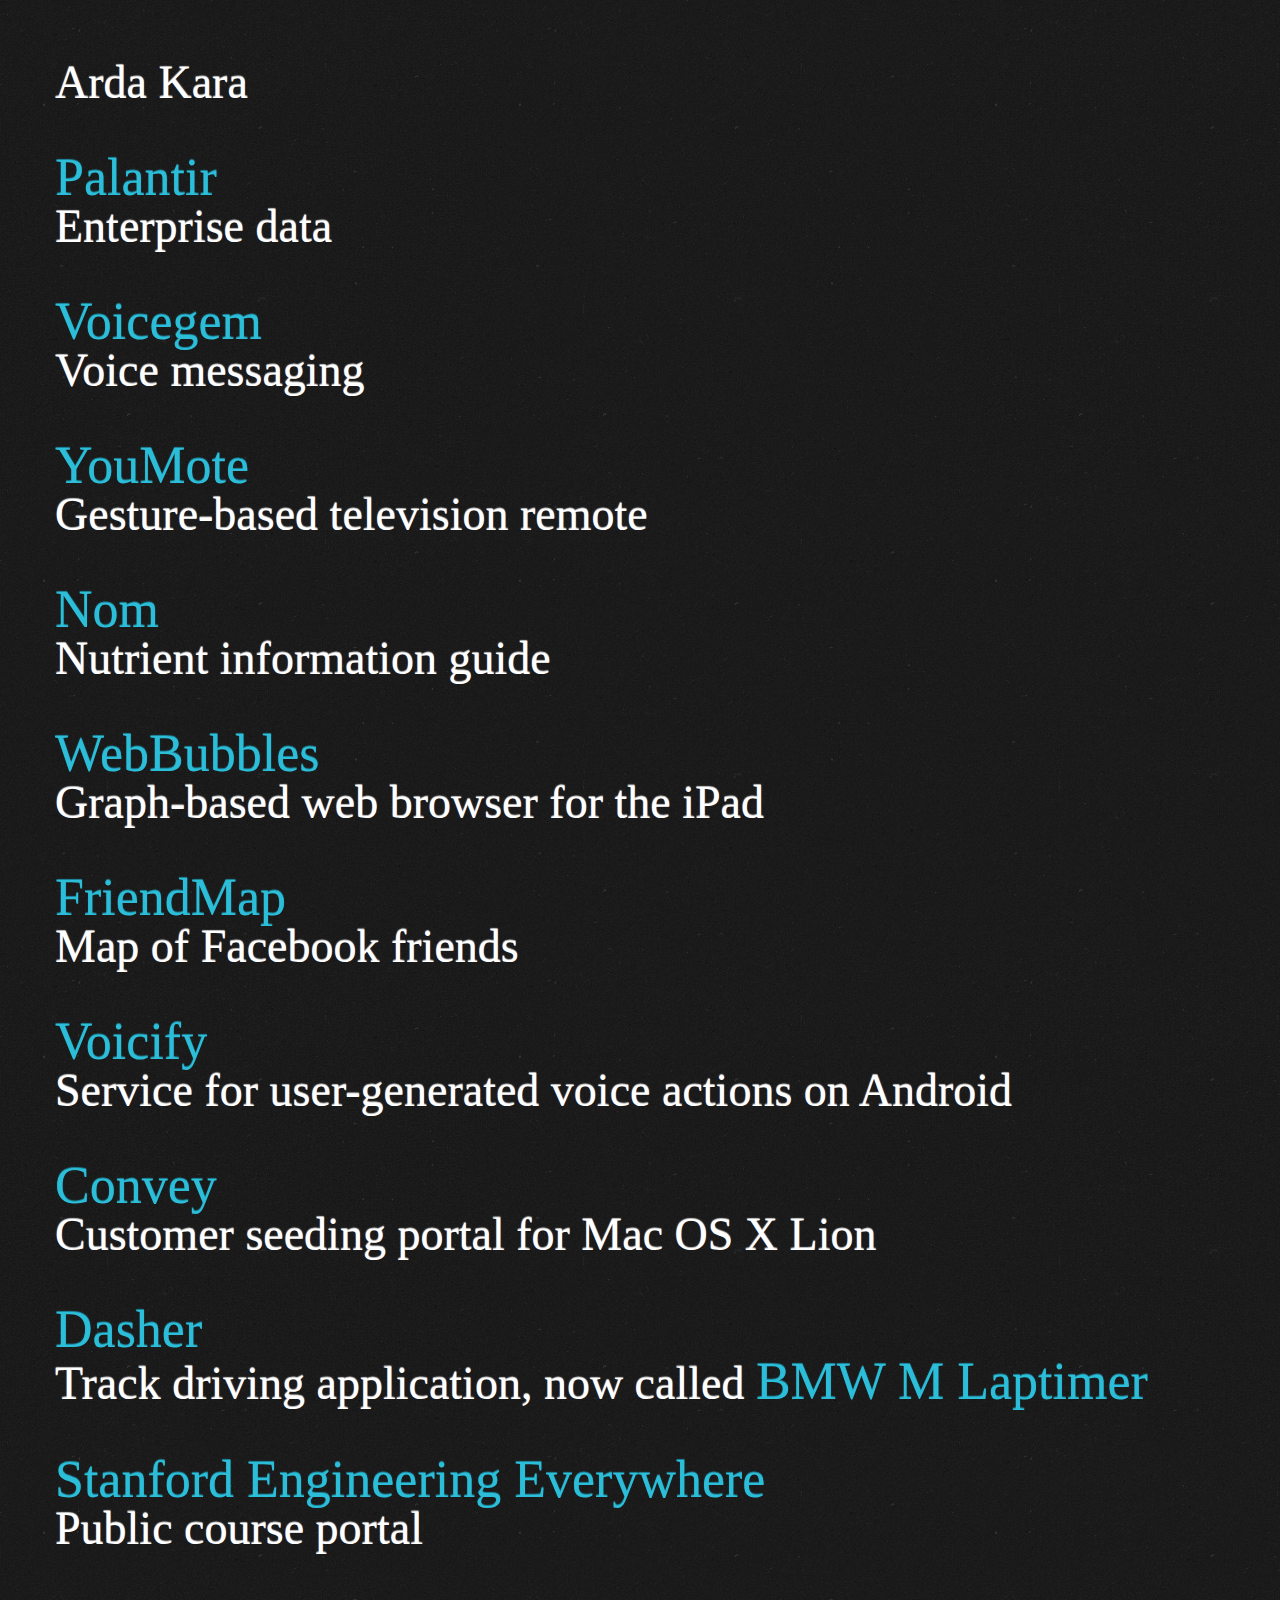
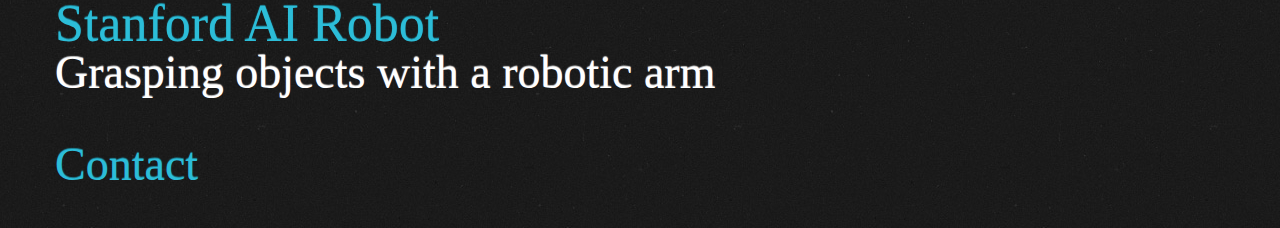
<file: index.html>
<!doctype html>
<!--[if lt IE 7]> <html class="no-js lt-ie9 lt-ie8 lt-ie7" lang="en"> <![endif]-->
<!--[if IE 7]>    <html class="no-js lt-ie9 lt-ie8" lang="en"> <![endif]-->
<!--[if IE 8]>    <html class="no-js lt-ie9" lang="en"> <![endif]-->
<!--[if gt IE 8]><!--> <html class="no-js" lang="en"> <!--<![endif]-->
<head>
	<meta charset="utf-8">
	<meta http-equiv="X-UA-Compatible" content="IE=edge,chrome=1">

	<title>Arda Kara</title>
    <meta name="title" content="Arda Kara">
	<meta name="description" content="A Non-Mechanical Turk">
	<meta name="author" content="Arda Kara">

	<meta name="viewport" content="width=device-width">

	<link rel="stylesheet" href="ardakara/css/bootstrap.css">
	<style>
	body {
	  padding-top: 60px;
	  padding-bottom: 40px;
	}
	</style>
	<link rel="stylesheet" href="ardakara/css/bootstrap-responsive.css">
	<link rel="stylesheet" href="ardakara/css/style.css">

	<script src="ardakara/js/libs/modernizr-2.5.3-respond-1.1.0.min.js"></script>
</head>
<body background="ardakara/img/broken_noise.png">
<!--[if lt IE 7]><p class=chromeframe>Your browser is <em>ancient!</em> <a href="http://browsehappy.com/">Upgrade to a different browser</a> or <a href="http://www.google.com/chromeframe/?redirect=true">install Google Chrome Frame</a> to experience this site.</p><![endif]-->
<base target="_blank">
<div class="container">
  <div class="arda_content">
    Arda Kara
	<br><br>
    <a class="arda_header" href="http://palantir.com/">Palantir</a>
    <br>
    Enterprise data

    <br><br>
    <a class="arda_header" href="http://www.voicegem.com/">Voicegem</a>
    <br>
    Voice messaging

    <br><br>
    <a class="arda_header" href="https://www.youtube.com/watch?v=6NniNjKXoh8">YouMote</a>
    <br>
    Gesture-based television remote

    <br><br>
    <a class="arda_header" href="ardakara/img/nom_poster.pdf">Nom</a>
    <br>
    Nutrient information guide

    <br><br>
    <span class="arda_header">WebBubbles</span>
    <br>
    Graph-based web browser for the iPad

    <br><br>
    <span class="arda_header">FriendMap</span>
    <br>
    Map of Facebook friends

    <br><br>
    <a class="arda_header" href="https://code.google.com/archive/p/voicify/">Voicify</a>
    <br>
    Service for user-generated voice actions on Android

    <br><br>
    <span class="arda_header">Convey</span>
    <br>
    Customer seeding portal for Mac OS X Lion

    <br><br>
    <a class="arda_header" href="ardakara/img/Dasher.jpg">Dasher</a>
    <br>
    Track driving application, now called <a class="arda_header" href="https://itunes.apple.com/us/app/bmw-m-laptimer/id684370062">BMW M Laptimer</a>

    <br><br>
    <a class="arda_header" href="http://see.stanford.edu/">Stanford Engineering Everywhere</a>
    <br>
    Public course portal

    <br><br>
    <a class="arda_header" href="http://ieeexplore.ieee.org/stamp/stamp.jsp?tp=&arnumber=5509508">Stanford AI Robot</a>
    <br>
    Grasping objects with a robotic arm

    <br><br>
    <a class="arda_contact" href="mailto:&#097;&#114;&#100;&#097;&#107;&#097;&#114;&#097;&#064;&#099;&#115;&#046;&#115;&#116;&#097;&#110;&#102;&#111;&#114;&#100;&#046;&#101;&#100;&#117;">Contact</a>

  </div>
</div>

<script src="//ajax.googleapis.com/ajax/libs/jquery/1.7.1/jquery.min.js"></script>
<script>window.jQuery || document.write('<script src="ardakara/js/libs/jquery-1.7.1.min.js"><\/script>')</script>

<script src="ardakara/js/libs/bootstrap/transition.js"></script>
<script src="ardakara/js/libs/bootstrap/collapse.js"></script>

<script src="ardakara/js/plugins.js"></script>
<script src="ardakara/js/script.js"></script>
<script>
	var _gaq=[['_setAccount','UA-30550275-1'],['_trackPageview']];
	(function(d,t){var g=d.createElement(t),s=d.getElementsByTagName(t)[0];
	g.src=('https:'==location.protocol?'//ssl':'//www')+'.google-analytics.com/ga.js';
	s.parentNode.insertBefore(g,s)}(document,'script'));
</script>

</body>
</html>
</file>
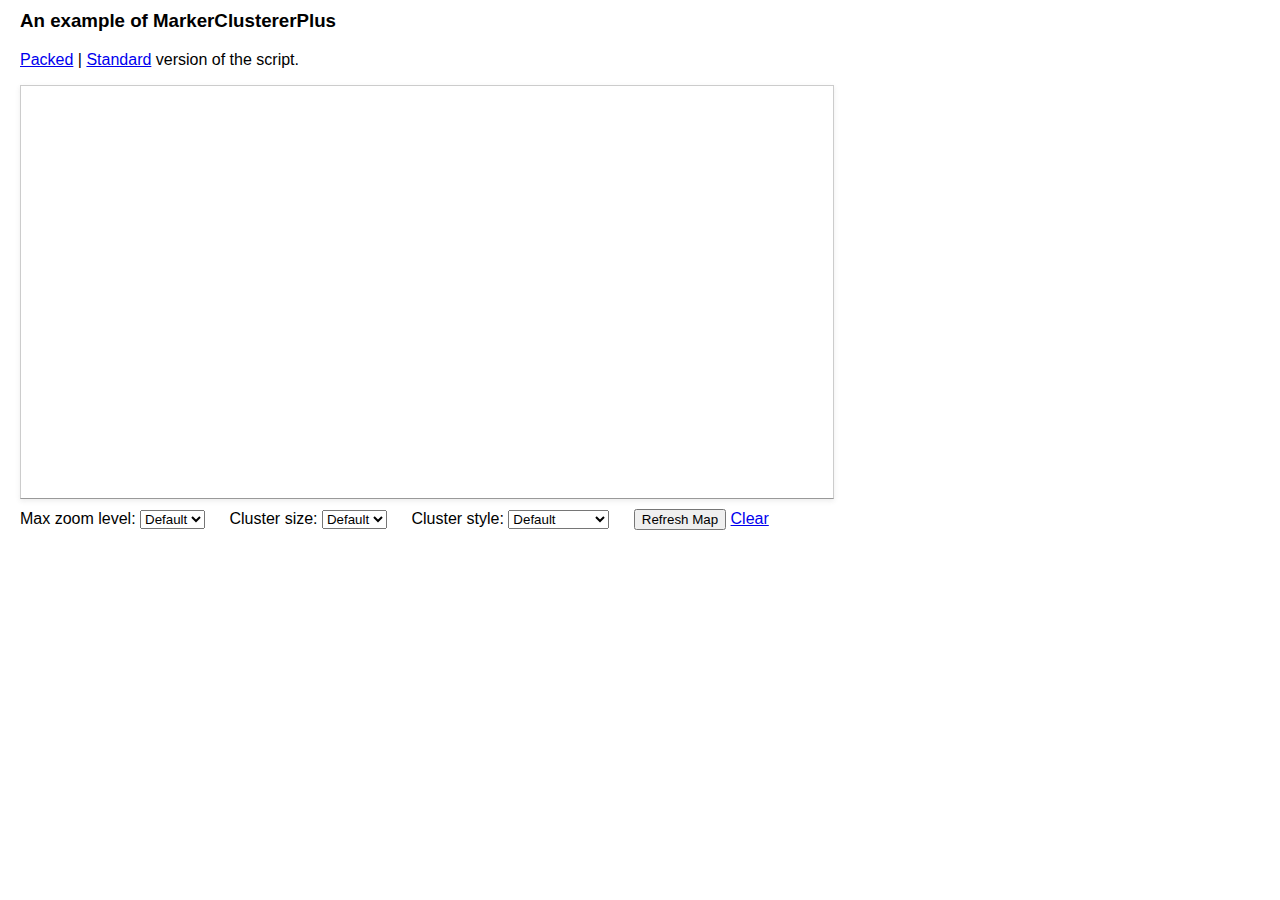
<file: FriendMap/markerclustererplus/examples/advanced_example.html>
<!DOCTYPE>
<html>
  <head>
    <meta http-equiv="content-type" content="text/html; charset=utf-8" />
    <title>MarkerClustererPlus V3 Example</title>

    <style type="text/css">
      body {
        margin: 0;
        padding: 10px 20px 20px;
        font-family: Arial;
        font-size: 16px;
      }

      #map-container {
        padding: 6px;
        border-width: 1px;
        border-style: solid;
        border-color: #ccc #ccc #999 #ccc;
        -webkit-box-shadow: rgba(64, 64, 64, 0.5) 0 2px 5px;
        -moz-box-shadow: rgba(64, 64, 64, 0.5) 0 2px 5px;
        box-shadow: rgba(64, 64, 64, 0.1) 0 2px 5px;
        width: 800px;
      }

      #map {
        width: 800px;
        height: 400px;
      }

      #actions {
        list-style: none;
        padding: 0;
      }

      #inline-actions {
        padding-top: 10px;
      }

      .item {
        margin-left: 20px;
      }
    </style>

    <script src="http://maps.google.com/maps/api/js?v=3&sensor=false"></script>
    <script src="../src/data.json" type="text/javascript"></script>
    <script type="text/javascript">
      var script = '<script type="text/javascript" src="../src/markerclusterer';
      if (document.location.search.indexOf('packed') !== -1) {
        script += '_packed';
      }
      script += '.js"><' + '/script>';
      document.write(script);
    </script>

    <script type="text/javascript">
      var styles = [[{
        url: '../images/people35.png',
        height: 35,
        width: 35,
        anchor: [16, 0],
        textColor: '#ff00ff',
        textSize: 10
      }, {
        url: '../images/people45.png',
        height: 45,
        width: 45,
        anchor: [24, 0],
        textColor: '#ff0000',
        textSize: 11
      }, {
        url: '../images/people55.png',
        height: 55,
        width: 55,
        anchor: [32, 0],
        textColor: '#ffffff',
        textSize: 12
      }], [{
        url: '../images/conv30.png',
        height: 27,
        width: 30,
        anchor: [3, 0],
        textColor: '#ff00ff',
        textSize: 10
      }, {
        url: '../images/conv40.png',
        height: 36,
        width: 40,
        anchor: [6, 0],
        textColor: '#ff0000',
        textSize: 11
      }, {
        url: '../images/conv50.png',
        width: 50,
        height: 45,
        anchor: [8, 0],
        textSize: 12
      }], [{
        url: '../images/heart30.png',
        height: 26,
        width: 30,
        anchor: [4, 0],
        textColor: '#ff00ff',
        textSize: 10
      }, {
        url: '../images/heart40.png',
        height: 35,
        width: 40,
        anchor: [8, 0],
        textColor: '#ff0000',
        textSize: 11
      }, {
        url: '../images/heart50.png',
        width: 50,
        height: 44,
        anchor: [12, 0],
        textSize: 12
      }]];

      var markerClusterer = null;
      var map = null;
      var imageUrl = 'http://chart.apis.google.com/chart?cht=mm&chs=24x32&' +
          'chco=FFFFFF,008CFF,000000&ext=.png';

      google.maps.event.addDomListener(window, 'load', initialize);

      function refreshMap() {
        if (markerClusterer) {
          markerClusterer.clearMarkers();
        }

        var markers = [];

        var markerImage = new google.maps.MarkerImage(imageUrl,
          new google.maps.Size(24, 32));

        for (var i = 0; i < 1000; ++i) {
          var latLng = new google.maps.LatLng(data.photos[i].latitude,
              data.photos[i].longitude)
          var marker = new google.maps.Marker({
           position: latLng,
           draggable: true,
           icon: markerImage
          });
          markers.push(marker);
        }

        var zoom = parseInt(document.getElementById('zoom').value, 10);
        var size = parseInt(document.getElementById('size').value, 10);
        var style = parseInt(document.getElementById('style').value, 10);
        zoom = zoom == -1 ? null : zoom;
        size = size == -1 ? null : size;
        style = style == -1 ? null: style;

        markerClusterer = new MarkerClusterer(map, markers, {
          maxZoom: zoom,
          gridSize: size,
          styles: styles[style]
        });
      }

      function initialize() {
        map = new google.maps.Map(document.getElementById('map'), {
          zoom: 2,
          center: new google.maps.LatLng(39.91, 116.38),
          mapTypeId: google.maps.MapTypeId.ROADMAP
        });

        var refresh = document.getElementById('refresh');
        google.maps.event.addDomListener(refresh, 'click', refreshMap);

        var clear = document.getElementById('clear');
        google.maps.event.addDomListener(clear, 'click', clearClusters);

        refreshMap();
      }

      function clearClusters(e) {
        e.preventDefault();
        e.stopPropagation();
        markerClusterer.clearMarkers();
      }

    </script>
  </head>
  <body>
    <h3>An example of MarkerClustererPlus</h3>
    <p>
      <a href="?packed">Packed</a> |
      <a href="?">Standard</a> version of the script.
    </p>
    <div id="map-container">
      <div id="map"></div>
    </div>
    <div id="inline-actions">
      <span>Max zoom level:
        <select id="zoom">
          <option value="-1">Default</option>
          <option value="7">7</option>
          <option value="8">8</option>
          <option value="9">9</option>
          <option value="10">10</option>
          <option value="11">11</option>
          <option value="12">12</option>
          <option value="13">13</option>
          <option value="14">14</option>
        </select>

      </span>
      <span class="item">Cluster size:
        <select id="size">
          <option value="-1">Default</option>
          <option value="40">40</option>
          <option value="50">50</option>
          <option value="70">70</option>
          <option value="80">80</option>
        </select>
      </span>
      <span class="item">Cluster style:
        <select id="style">
          <option value="-1">Default</option>
          <option value="0">People</option>
          <option value="1">Conversation</option>
          <option value="2">Heart</option>
       </select>
       <input id="refresh" type="button" value="Refresh Map" class="item"/>
       <a href="#" id="clear">Clear</a>
    </div>
  </body>
</html>
</file>
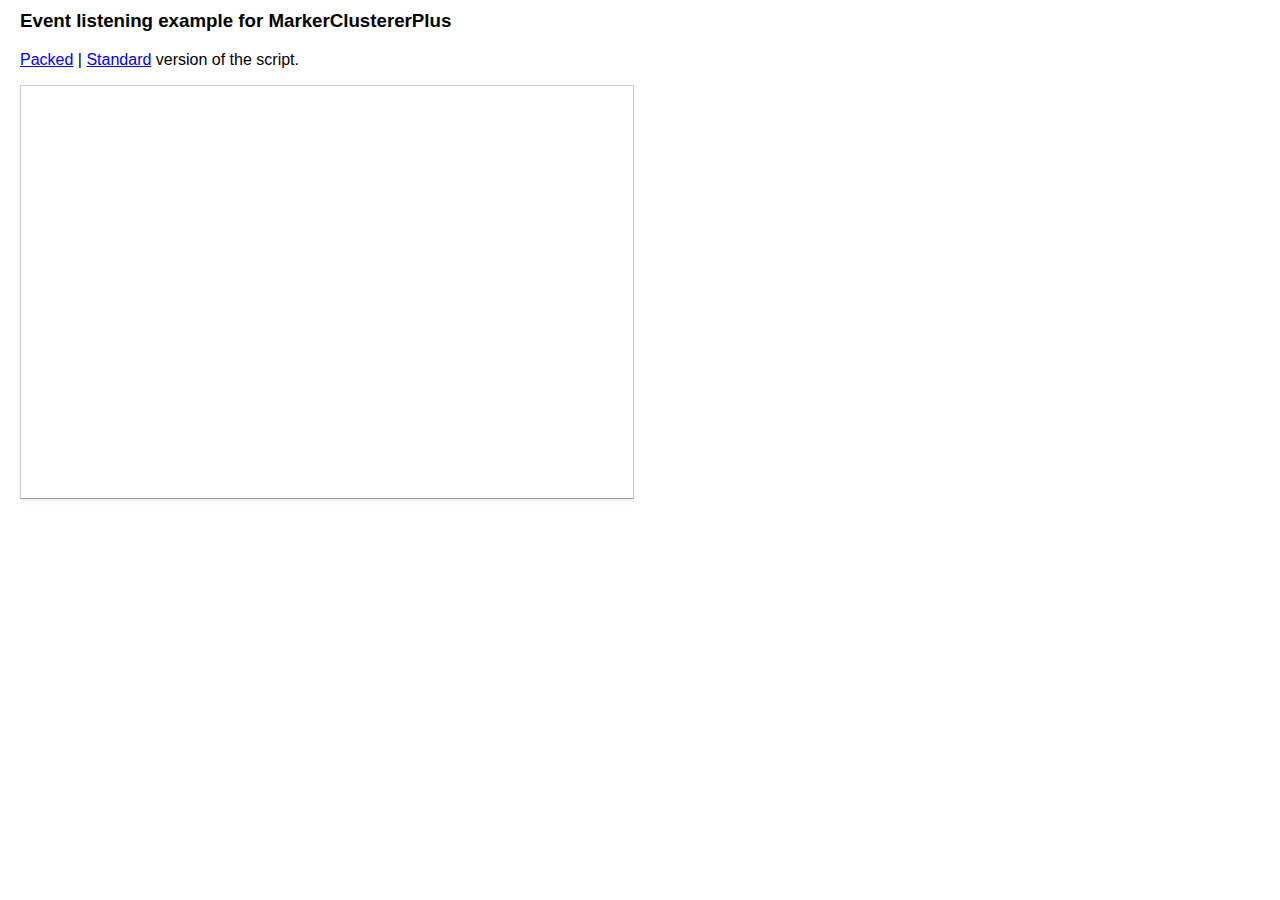
<file: FriendMap/markerclustererplus/examples/events_example.html>
<!DOCTYPE>
<html>
  <head>
    <meta http-equiv="content-type" content="text/html; charset=utf-8" />
    <title>MarkerClustererPlus V3 Example</title>

    <style type="text/css">
      body {
        margin: 0;
        padding: 10px 20px 20px;
        font-family: Arial;
        font-size: 16px;
      }

      #map-container {
        padding: 6px;
        border-width: 1px;
        border-style: solid;
        border-color: #ccc #ccc #999 #ccc;
        -webkit-box-shadow: rgba(64, 64, 64, 0.5) 0 2px 5px;
        -moz-box-shadow: rgba(64, 64, 64, 0.5) 0 2px 5px;
        box-shadow: rgba(64, 64, 64, 0.1) 0 2px 5px;
        width: 600px;
      }

      #map {
        width: 600px;
        height: 400px;
      }

    </style>

    <script src="http://maps.google.com/maps/api/js?v=3&sensor=false"></script>
    <script type="text/javascript" src="../src/data.json"></script>
    <script type="text/javascript">
      var script = '<script type="text/javascript" src="../src/markerclusterer';
      if (document.location.search.indexOf('compiled') !== -1) {
        script += '_packed';
      }
      script += '.js"><' + '/script>';
      document.write(script);
    </script>

    <script type="text/javascript">
      function initialize() {
        var center = new google.maps.LatLng(37.4419, -122.1419);

        var map = new google.maps.Map(document.getElementById('map'), {
          zoom: 3,
          center: center,
          mapTypeId: google.maps.MapTypeId.ROADMAP
        });

        var markers = [];
        for (var i = 0; i < 100; i++) {
          var dataPhoto = data.photos[i];
          var latLng = new google.maps.LatLng(dataPhoto.latitude,
              dataPhoto.longitude);
          var marker = new google.maps.Marker({
            position: latLng
          });
          markers.push(marker);
        }
        var markerCluster = new MarkerClusterer(map, markers, {
          averageCenter: true
        });

        google.maps.event.addListener(markerCluster, "click", function (c) {
          log("click: ");
          log("&mdash;Center of cluster: " + c.getCenter());
          log("&mdash;Number of managed markers in cluster: " + c.getSize());
          var m = c.getMarkers();
          var p = [];
          for (var i = 0; i < m.length; i++ ){
            p.push(m[i].getPosition());
          }
          log("&mdash;Locations of managed markers: " + p.join(", "));
          
        });
        google.maps.event.addListener(markerCluster, "mouseover", function (c) {
          log("mouseover: ");
          log("&mdash;Center of cluster: " + c.getCenter());
          log("&mdash;Number of managed markers in cluster: " + c.getSize());
        });
        google.maps.event.addListener(markerCluster, "mouseout", function (c) {
          log("mouseout: ");
          log("&mdash;Center of cluster: " + c.getCenter());
          log("&mdash;Number of managed markers in cluster: " + c.getSize());
        });
      }

     function log(h) {
       document.getElementById("log").innerHTML += h + "<br />";
     }

      google.maps.event.addDomListener(window, 'load', initialize);
    </script>
  </head>
  <body>
    <h3>Event listening example for MarkerClustererPlus</h3>
    <p>
      <a href="?packed">Packed</a> |
      <a href="?">Standard</a> version of the script.
    </p>
    <div id="map-container"><div id="map"></div></div>
    <div id="log"></div>
  </body>
</html>
</file>
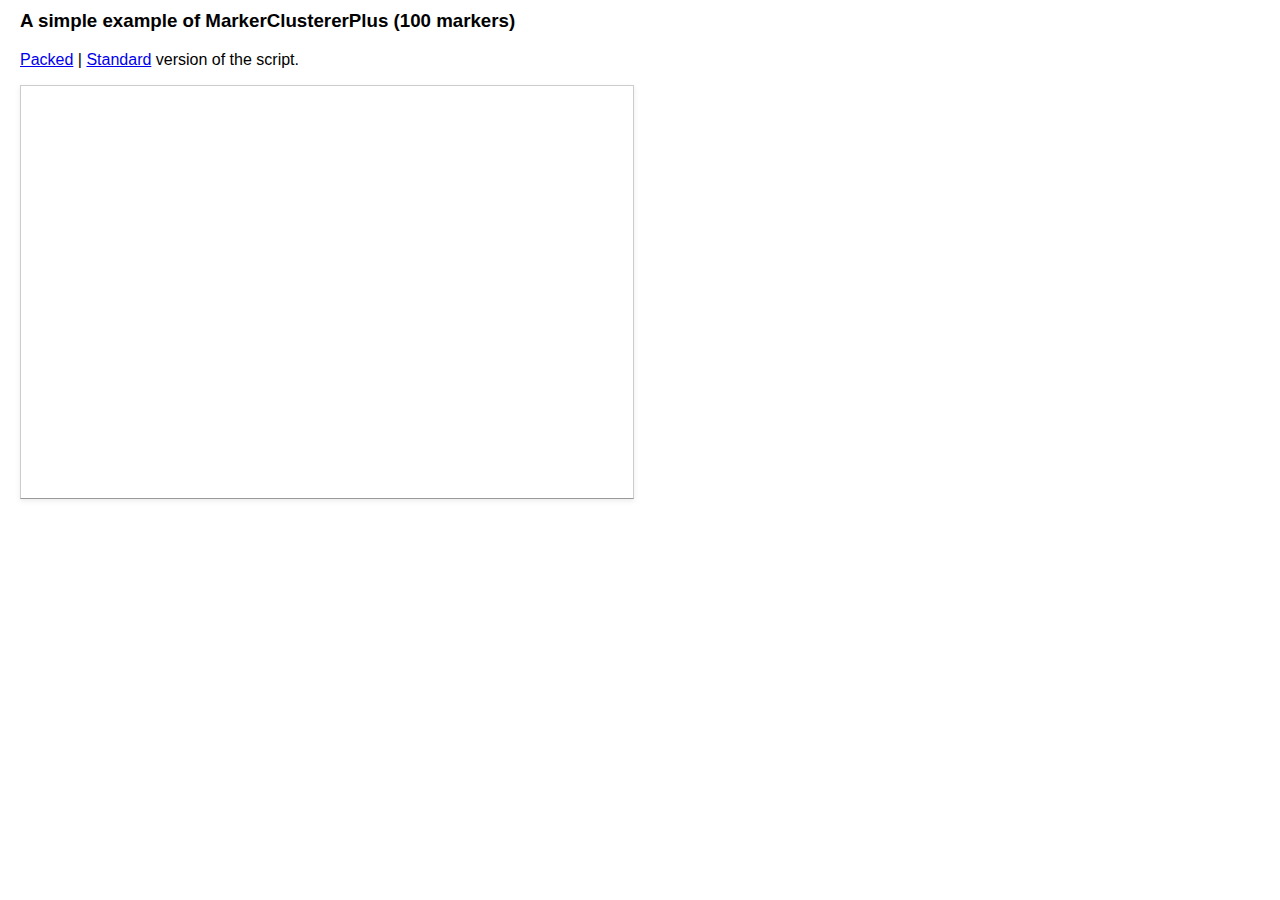
<file: FriendMap/markerclustererplus/examples/simple_example.html>
<!DOCTYPE>
<html>
  <head>
    <meta http-equiv="content-type" content="text/html; charset=utf-8" />
    <title>MarkerClustererPlus V3 Example</title>

    <style type="text/css">
      body {
        margin: 0;
        padding: 10px 20px 20px;
        font-family: Arial;
        font-size: 16px;
      }

      #map-container {
        padding: 6px;
        border-width: 1px;
        border-style: solid;
        border-color: #ccc #ccc #999 #ccc;
        -webkit-box-shadow: rgba(64, 64, 64, 0.5) 0 2px 5px;
        -moz-box-shadow: rgba(64, 64, 64, 0.5) 0 2px 5px;
        box-shadow: rgba(64, 64, 64, 0.1) 0 2px 5px;
        width: 600px;
      }

      #map {
        width: 600px;
        height: 400px;
      }

    </style>

    <script src="http://maps.google.com/maps/api/js?v=3&sensor=false"></script>
    <script type="text/javascript" src="../src/data.json"></script>
    <script type="text/javascript">
      var script = '<script type="text/javascript" src="../src/markerclusterer';
      if (document.location.search.indexOf('compiled') !== -1) {
        script += '_packed';
      }
      script += '.js"><' + '/script>';
      document.write(script);
    </script>

    <script type="text/javascript">
      function initialize() {
        var center = new google.maps.LatLng(37.4419, -122.1419);

        var map = new google.maps.Map(document.getElementById('map'), {
          zoom: 3,
          center: center,
          mapTypeId: google.maps.MapTypeId.ROADMAP
        });

        var markers = [];
        for (var i = 0; i < 100; i++) {
          var dataPhoto = data.photos[i];
          var latLng = new google.maps.LatLng(dataPhoto.latitude,
              dataPhoto.longitude);
          var marker = new google.maps.Marker({
            position: latLng
          });
          markers.push(marker);
        }
        var markerCluster = new MarkerClusterer(map, markers);
      }
      google.maps.event.addDomListener(window, 'load', initialize);
    </script>
  </head>
  <body>
    <h3>A simple example of MarkerClustererPlus (100 markers)</h3>
    <p>
      <a href="?packed">Packed</a> |
      <a href="?">Standard</a> version of the script.
    </p>
    <div id="map-container"><div id="map"></div></div>
  </body>
</html>
</file>
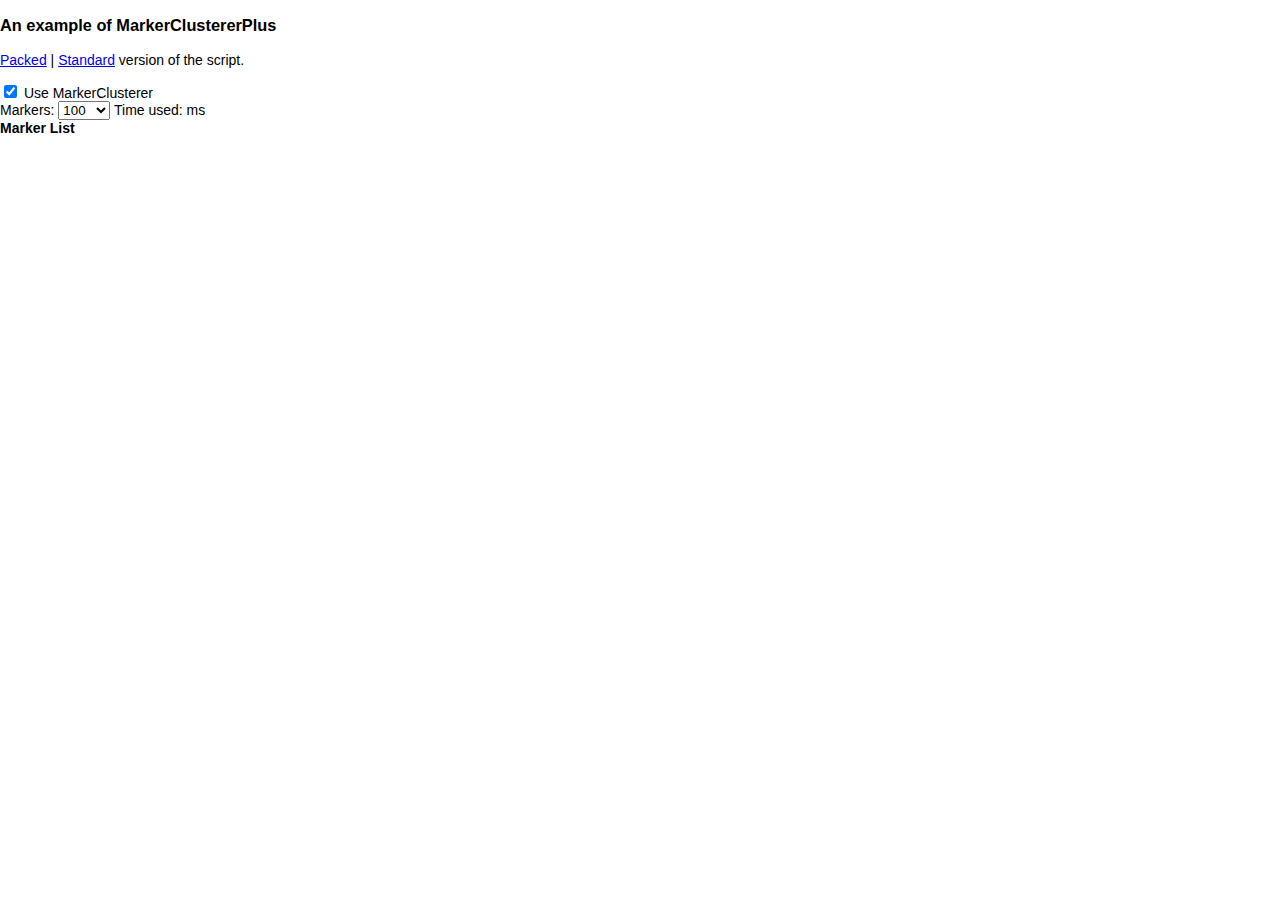
<file: FriendMap/markerclustererplus/examples/speed_test_example.html>
<!DOCTYPE>
<html>
  <head>
    <meta http-equiv="content-type" content="text/html; charset=utf-8" />
    <title>MarkerClustererPlus V3 Example</title>

    <style type="text/css">
      body {
        margin: 0;
        padding: 0;
        font-family: Arial;
        font-size: 14px;
      }

      #panel {
        float: left;
        width: 300px;
        height: 550px;
      }

      #map-container {
        margin-left: 300px;
      }

      #map {
        width: 100%;
        height: 550px;
      }

      #markerlist {
        height: 400px;
        margin: 10px 5px 0 10px;
        overflow: auto;
      }

      .title {
        border-bottom: 1px solid #e0ecff;
        overflow: hidden;
        width: 256px;
        cursor: pointer;
        padding: 2px 0;
        display: block;
        color: #000;
        text-decoration: none;
      }

      .title:visited {
        color: #000;
      }

      .title:hover {
        background: #e0ecff;
      }

      #timetaken {
        color: #f00;
      }

      .info {
        width: 200px;
      }

      .info img {
        border: 0;
      }

      .info-body {
        width: 200px;
        height: 200px;
        line-height: 200px;
        margin: 2px 0;
        text-align: center;
        overflow: hidden;
      }

      .info-img {
        height: 220px;
        width: 200px;
      }

    </style>

    <script src="http://maps.google.com/maps/api/js?v=3&sensor=false"></script>
    <script src="../src/data.json" type="text/javascript"></script>
    <script type="text/javascript">
      var script = '<script type="text/javascript" src="../src/markerclusterer';
      if (document.location.search.indexOf('packed') !== -1) {
        script += '_packed';
      }
      script += '.js"><' + '/script>';
      document.write(script);
    </script>

    <script type="text/javascript" src="speed_test.js"></script>

    <script type="text/javascript">      
      google.maps.event.addDomListener(window, 'load', speedTest.init);
    </script>
  </head>
  <body>
    <div id="panel">
      <h3>An example of MarkerClustererPlus</h3>
      <p>
        <a href="?packed">Packed</a> |
        <a href="?">Standard</a> version of the script.
      </p>

      <div>
        <input type="checkbox" checked="checked" id="usegmm"/>
        <span>Use MarkerClusterer</span>
      </div>

      <div>
        Markers:
        <select id="nummarkers">
          <option value="10">10</option>
          <option value="50">50</option>
          <option value="100" selected="selected">100</option>
          <option value="500">500</option>
          <option value="1000">1000</option>
        </select>

        <span>Time used: <span id="timetaken"></span> ms</span>
      </div>

      <strong>Marker List</strong>
      <div id="markerlist">

      </div>
    </div>
    <div id="map-container">
      <div id="map"></div>
    </div>
  </body>
</html>
</file>
<file: ardakara/css/style.css>
/* ===== Primary Styles ========================================================
   Author:
   ========================================================================== */

/* Georgia OR Oswald? Try large size. */
.arda_content {
	color:white; 
	font-family: 'Garamond', serif;
	font-size: 46px;
  line-height: 46px;
	text-shadow: 0 -1px 1px #CCCCCC;
}

a {
    color: #2cbdd8;
    font-family: 'Garamond', serif;
    font-size: 46px;
    line-height: 46px;
    text-shadow: 0 -1px 1px #1f8ea3;
}

.arda_header, a.arda_header{
  	color: #2cbdd8;
  	font-family: 'Garamond', serif;
  	font-size: 52px;
  	line-height: 52px;
  	text-shadow: 0 -1px 1px #1f8ea3;
}

a.arda_contact{
    color: #2cbdd8;
    font-family: 'Garamond', serif;
    font-size: 46px;
    line-height: 46px;
    text-shadow: 0 -1px 1px #1f8ea3;
}

.arda_content::selection {
	background: #660000;
}

.arda_header::selection {
	background: #660000;
}
</file>
